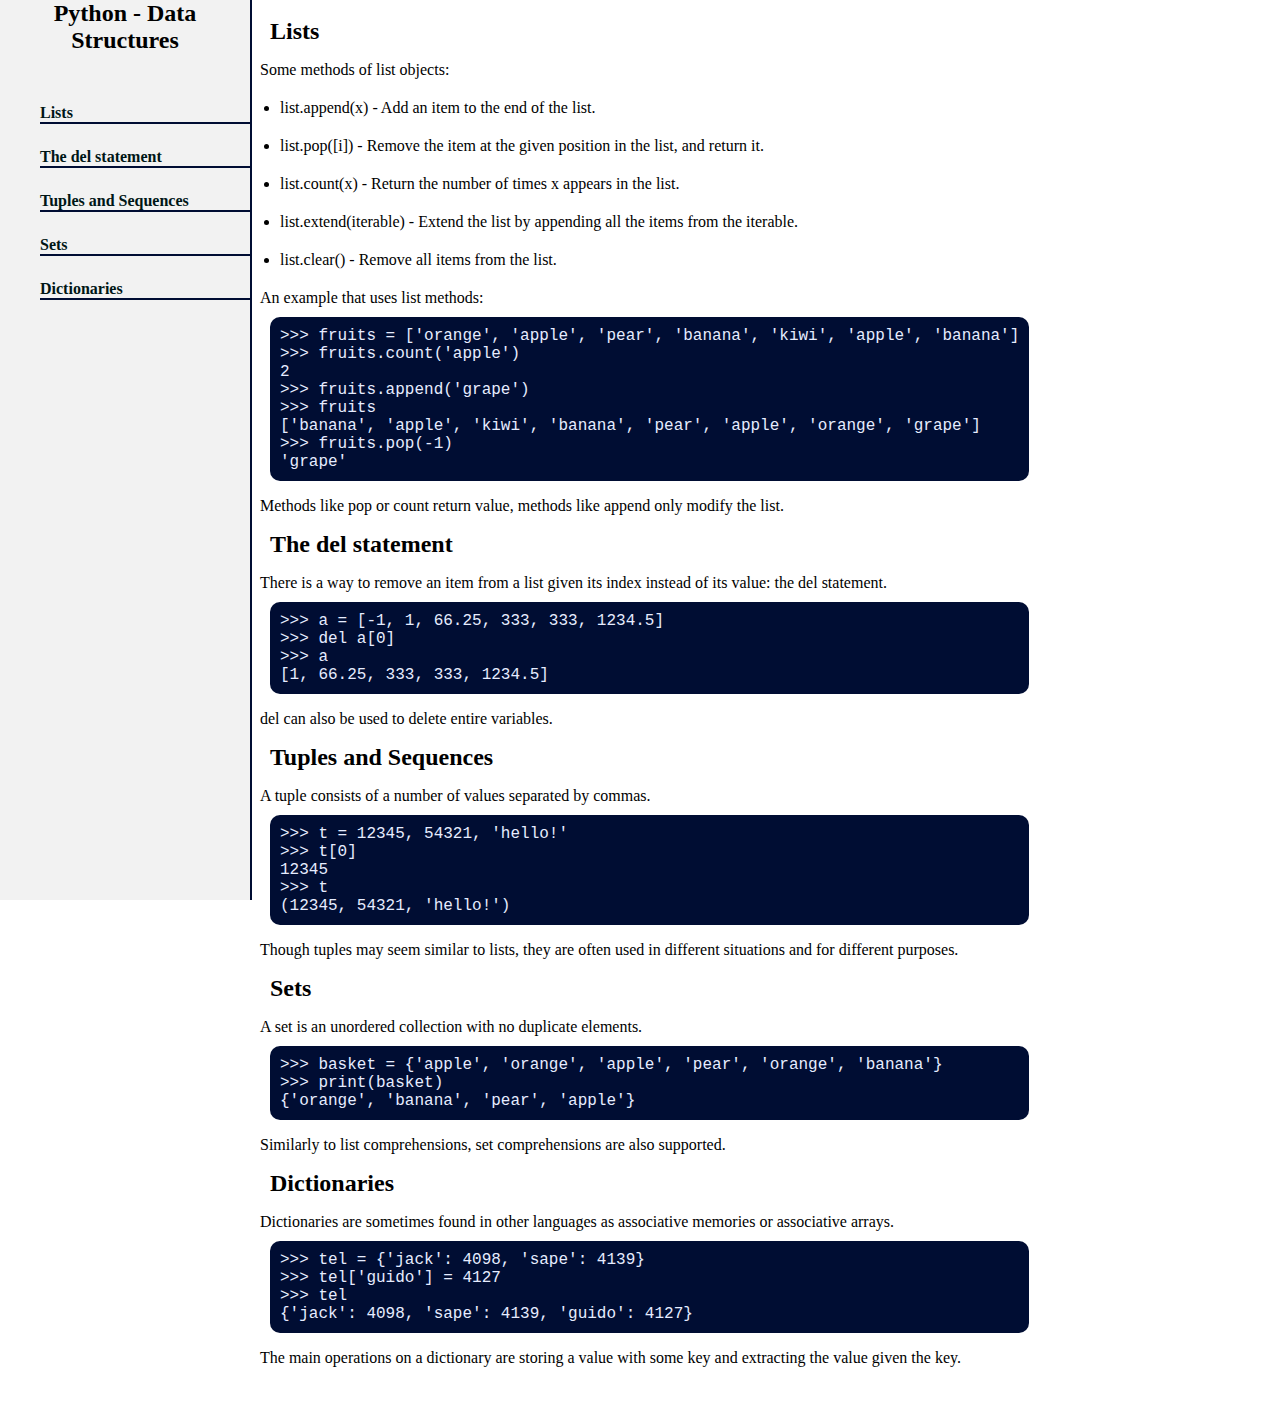
<file: Technical Documentation Page/index.html>
<!DOCTYPE html>
<html lang="en">
    <head>
        <meta charset="UTF-8"/>
        <meta name="viewport" content="width=device-width, initial-scale=1.0" />
        <link rel="stylesheet" href="./styles.css">
        <title>Python - Data Structures</title>
    </head>
    <body>
        <nav id="navbar">
            <header id="nav-header">Python - Data Structures</header>
            <ul>
                <li><a class="nav-link" href="#Lists" >Lists</a></li>
                <li><a class="nav-link" href="#The_del_statement">The del statement</a></li>
                <li><a class="nav-link" href="#Tuples_and_Sequences">Tuples and Sequences</a></li>
                <li><a class="nav-link" href="#Sets">Sets</a></li>
                <li><a class="nav-link" href="#Dictionaries">Dictionaries</a></li>
            </ul>
        </nav>
        <main id="main-doc">
            <section class="main-section" id="Lists">
                <header>Lists</header>
                <p>
                    Some methods of list objects:
                    <li>list.append(x) - Add an item to the end of the list.</li>
                    <li>list.pop([i]) - Remove the item at the given position in the list, and return it.</li>
                    <li>list.count(x) - Return the number of times x appears in the list.</li>
                    <li>list.extend(iterable) - Extend the list by appending all the items from the iterable.</li>
                    <li>list.clear() - Remove all items from the list.</li>
                    An example that uses list methods:
                    <code>
                        >>> fruits = ['orange', 'apple', 'pear', 'banana', 'kiwi', 'apple', 'banana']<br>
                        >>> fruits.count('apple')<br>
                        2<br>
                        >>> fruits.append('grape')<br>
                        >>> fruits<br>
                        ['banana', 'apple', 'kiwi', 'banana', 'pear', 'apple', 'orange', 'grape']<br>
                        >>> fruits.pop(-1)<br>
                        'grape'
                    </code>
                </p>
                <p>
                    Methods like pop or count return value, methods like append only modify the list.
                </p>
            </section>
            <section class="main-section" id="The_del_statement">
                <header>The del statement</header>
                <p>
                    There is a way to remove an item from a list given its index instead of its value: the del statement.
                    <code>
                        >>> a = [-1, 1, 66.25, 333, 333, 1234.5]<br>
                        >>> del a[0]<br>
                        >>> a<br>
                        [1, 66.25, 333, 333, 1234.5]
                    </code>
                </p>
                <p>
                    del can also be used to delete entire variables.
                </p>
            </section>
            <section class="main-section" id="Tuples_and_Sequences">
                <header>Tuples and Sequences</header>
                <p>
                    A tuple consists of a number of values separated by commas.
                    <code>
                        >>> t = 12345, 54321, 'hello!'<br>
                        >>> t[0]<br>
                        12345<br>
                        >>> t<br>
                        (12345, 54321, 'hello!')
                    </code>
                </p>
                <p>
                    Though tuples may seem similar to lists, they are often used in different situations and for different purposes.
                </p>
            </section>
            <section class="main-section" id="Sets">
                <header>Sets</header>
                <p>
                    A set is an unordered collection with no duplicate elements.
                    <code>
                        >>> basket = {'apple', 'orange', 'apple', 'pear', 'orange', 'banana'}<br>
                        >>> print(basket)<br>
                        {'orange', 'banana', 'pear', 'apple'}
                    </code>
                </p>
                <p>
                    Similarly to list comprehensions, set comprehensions are also supported.
                </p>
            </section>
            <section class="main-section" id="Dictionaries">
                <header>Dictionaries</header>
                <p>
                    Dictionaries are sometimes found in other languages as associative memories or associative arrays.
                    <code>
                        >>> tel = {'jack': 4098, 'sape': 4139}<br>
                        >>> tel['guido'] = 4127<br>
                        >>> tel<br>
                        {'jack': 4098, 'sape': 4139, 'guido': 4127}
                    </code>
                </p>
                <p>
                    The main operations on a dictionary are storing a value with some key and extracting the value given the key.
                </p>
            </section>
        </main>
    </body>
</html>
</file>
<file: Technical Documentation Page/styles.css>
body{
    font-family: tahoma;
    font-size: 16px;
}

#navbar {
    position: fixed;
    min-width: 240px;
    top: 0px;
    left: 0px;
    width: 250px;
    height: 100%;
    border-right: 2px solid;
    border-color: #000d33;
    background-color: #f2f2f2; 
  }

header{
    text-align: left;
    padding-left: 10px;
    font-size: 24px;
    font-weight: bold;
}

#nav-header{
    text-align: center;
    padding-left: 0px;
    margin-bottom: 50px;
}

#main-doc{
    position: absolute;
    left: 250px;
    margin: 10px;
}

ul{
    display: flex;
    flex-direction: column;
    flex-wrap: wrap;
    justify-content: center;
    align-items: center;
    gap: 24px;    
}

li{
    margin: 20px;
}

ul > li{
    list-style-type: none;
    width: 100%;
    border-bottom: 2px solid #000d33;
    margin: 0;
}

code{
    display: block;
    border-radius: 10px;
    margin: 10px;
    padding: 10px;
    background-color: #000d33;
    color: #e6ecff;
}

a{
    color: rgb(0, 22, 22);
    font-weight: bold;
    text-decoration: none;
}

a:hover{
    color: rgba(0, 22, 22, 0.356);
    font-weight: bold;
    text-decoration: none;
}

@media (max-width: 700px) {
    #navbar {
        position: absolute;
        top: 0;
        padding: 0;
        margin: 0;
        width: 100%;
        max-height: 270px;
        border: none;
        z-index: 1;
        border-bottom: 2px solid;  
        border-color: #000d33; 
        background-color: #f2f2f2;  
    }

    #nav-header{
        margin-bottom: 10px;
    }

    #main-doc{
        position: absolute;
        left: 0px;
        top: 280px;
        margin: 10px;
    }
}
</file>
